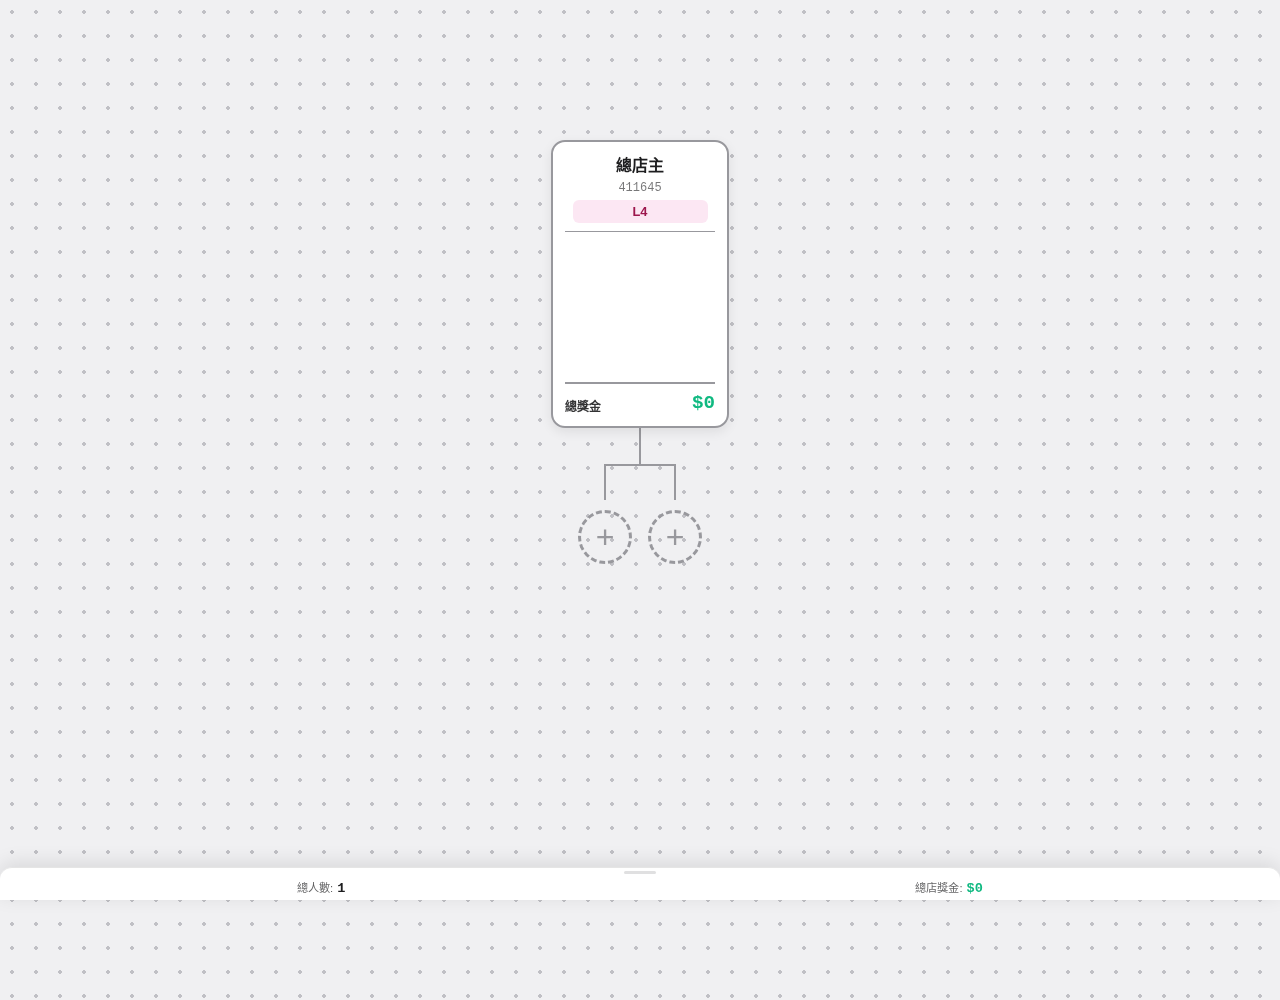
<file: index.html>
<!DOCTYPE html>
<html lang="zh-HK">
<head>
    <meta charset="UTF-8">
    <meta name="viewport" content="width=device-width, initial-scale=1.0, maximum-scale=1.0, user-scalable=no, viewport-fit=cover">
    <title>iHealth模擬器</title>
    <link rel="stylesheet" href="style.css">
</head>
<body>

    <div class="tree-container" id="viewport">
        <div class="pan-layer" id="panLayer">
            <div id="treeRoot" class="tree"></div>
        </div>
    </div>

    <div class="stats-bar" id="statsBar">
        <div class="stats-handle"></div>
        
        <div class="stats-header" onclick="toggleStats()">
            <div class="stats-header-item">
                <span>總人數:</span>
                <strong id="statCount">0</strong>
            </div>
            <div class="stats-header-item highlight">
                <span>總店獎金:</span>
                <strong id="statRootBonus">$0</strong>
            </div>
        </div>
        
        <div class="stats-scroll-area">
            <div class="stats-content">
                <div class="stats-section-header" style="margin-top: 0;">
                    <div class="stats-section-title">全網數據</div>
                </div>
                <div class="stats-grid">
                    <div class="stat-box">
                        <span class="stat-box-label">組織深度</span>
                        <span class="stat-box-value" id="statDepth">0</span>
                    </div>
                    <!-- 長按功能 -->
                    <div class="stat-box" id="payoutBox" style="cursor: pointer; position: relative; overflow: hidden;">
                        <span class="stat-box-label" id="payoutLabel">總發放獎金</span>
                        <span class="stat-box-value" id="statTotalPayout" style="color: #10b981;">$0</span>
                        <div id="holdProgress" style="position:absolute; bottom:0; left:0; height:4px; width:0%; background:#0071e3; transition: width 0.1s linear;"></div>
                    </div>
                </div>

                <div class="stats-section-header">
                    <div class="stats-section-title">級別分佈</div>
                </div>
                <div class="level-grid">
                    <div class="level-box"><div class="level-tag" style="background:var(--tag-l1);color:var(--tag-l1-text)">L1</div><span class="level-val" id="cntL1">0</span></div>
                    <div class="level-box"><div class="level-tag" style="background:var(--tag-l2);color:var(--tag-l2-text)">L2</div><span class="level-val" id="cntL2">0</span></div>
                    <div class="level-box"><div class="level-tag" style="background:var(--tag-l3);color:var(--tag-l3-text)">L3</div><span class="level-val" id="cntL3">0</span></div>
                    <div class="level-box"><div class="level-tag" style="background:var(--tag-l4);color:var(--tag-l4-text)">L4</div><span class="level-val" id="cntL4">0</span></div>
                </div>

                <div class="stats-section-header">
                    <div class="stats-section-title">代數統計 (血緣關係)</div>
                </div>
                <div style="background: var(--bg-color); border-radius: 8px; padding: 0 10px;">
                    <table class="gen-table">
                        <thead><tr><th width="30%">代數</th><th>人數</th><th width="30%">代數</th><th>人數</th></tr></thead>
                        <tbody id="genTableBody"></tbody>
                    </table>
                </div>

                <div class="stats-section-header">
                    <div class="stats-section-title">系統操作</div>
                    <div class="save-indicator" id="saveIndicator"></div>
                </div>
                
                <div class="bulk-grid">
                    <div class="control-btn small" onclick="bulkAdd(10)">+10</div>
                    <div class="control-btn small" onclick="bulkAdd(50)">+50</div>
                    <div class="control-btn small" onclick="bulkAdd(100)">+100</div>
                    <div class="control-btn small" onclick="bulkAdd(500)">+500</div>
                </div>

                <div class="controls-grid">
                    <div class="control-btn" id="themeToggle">外觀: 自動</div>
                    <div class="control-btn" onclick="downloadJSON()">下載 JSON</div>
                    <div class="file-input-wrapper"><div class="control-btn">導入 JSON</div><input type="file" id="fileInput" accept=".json" onchange="importJSON(this)"></div>
                    <div class="control-btn" onclick="resetView()">重置視角</div>
                </div>
                
                <div class="control-btn danger" onclick="clearAllData()" style="margin-top: 10px;">🗑️ 清除所有數據</div>
                <div class="control-btn" id="bonusDetailBtn" onclick="toggleBonusDetails()" style="margin-top: 10px;">📖 獎金制度詳解</div>
                <div class="author-credit">Made by Leoz · 2026</div>

                <!-- 完整無刪減的制度說明 -->
                <div id="bonusInfoBlock" class="info-block" style="margin-top: 16px; border-top: 1px dashed var(--line-color); padding-top: 10px;">
                    <h4>1️⃣ 會員等級與權益</h4>
                    <div class="table-scroll-wrapper">
                        <table class="gen-table benefits-table">
                            <thead><tr><th>等級</th><th>費用</th><th>產品券</th><th>代數</th><th>特殊權益</th></tr></thead>
                            <tbody>
                                <tr><td>L1</td><td>免費</td><td>無</td><td>無</td><td>鎖定人脈與積分</td></tr>
                                <tr><td>L2</td><td>$150</td><td>無</td><td>2代</td><td>永久會員，終身不掉級</td></tr>
                                <tr><td>L3</td><td>$1,100</td><td>$100</td><td>4代</td><td>經理級別</td></tr>
                                <tr><td>L4</td><td>$2,200</td><td>$200</td><td>8代</td><td>董事級別，含股權積分</td></tr>
                            </tbody>
                        </table>
                    </div>
                    <div class="case-study">💡 升級替代方案：L2會員分享20個L2會員(每人$150)，可直接升級為L4永久股東。</div>
                    
                    <h4>2️⃣ 分享獎 (一次性)</h4>
                    <ul>
                        <li>推薦 <span class="info-highlight">L2</span>：<span class="info-money">$16</span> + 80 積分</li>
                        <li>推薦 <span class="info-highlight">L3</span>：<span class="info-money">$100</span> + $100 產品券 + 500 積分</li>
                        <li>推薦 <span class="info-highlight">L4</span>：<span class="info-money">$200</span> + $200 產品券 + 1000 積分</li>
                    </ul>

                    <h4>3️⃣ 自動復購獎 (月結)</h4>
                    <p>每月團隊成員復購 <span class="info-money">$150</span> (40積分)：</p>
                    <ul>
                        <li>第 1 代直推：<span class="info-money">$16 /人</span></li>
                        <li>第 2~8 代：<span class="info-money">$4 /人</span> (無限層級壓縮)</li>
                    </ul>
                    <div class="case-study">📝 案例：第1代 25人 ($400) + 第2-8代 2000人 ($8,000) = 合計約 <span class="info-money">$8,400 /月</span>。</div>

                    <h4>4️⃣ 晉級獎 (月結)</h4>
                    <table class="gen-table two-col-table">
                        <tr><td>月復購 100人</td><td class="info-money">$100</td></tr>
                        <tr><td>月復購 300人</td><td class="info-money">$300</td></tr>
                        <tr><td>月復購 500人</td><td class="info-money">$500</td></tr>
                        <tr><td>月復購 1000人</td><td class="info-money">$1,000</td></tr>
                        <tr><td>月復購 2000人</td><td class="info-money">$2,000</td></tr>
                    </table>
                    <div class="case-study">📝 案例：月復購 2025人 = 自動復購獎 $8,400 + 晉級獎 $2,000 = <span class="info-money">$10,400 /月</span>。</div>

                    <h4>5️⃣ 成就獎 (半年結)</h4>
                    <p>持續六個月每月維持團隊復購人數：</p>
                    <table class="gen-table two-col-table">
                        <tr><td>100人</td><td class="info-money">$1,000</td></tr>
                        <tr><td>300人</td><td class="info-money">$3,000</td></tr>
                        <tr><td>500人</td><td class="info-money">$5,000</td></tr>
                        <tr><td>1000人</td><td class="info-money">$10,000</td></tr>
                        <tr><td>2000人</td><td class="info-money">$20,000</td></tr>
                    </table>
                    <div class="case-study">💡 疊加機制：若達標可同時領取多檔獎勵<br>(例如500人 = $1,000 + $3,000 + $5,000 = <span class="info-money">$9,000</span>)。</div>

                    <h4>6️⃣ 積分變現獎 (日結)</h4>
                    <p>採用雙軌制，取小市場積分 <span class="info-highlight">× 15%</span>。</p>
                    <ul>
                        <li>150美金復購 = 40 積分</li>
                        <li>積分不歸零，對碰不封頂</li>
                    </ul>
                    <div class="case-study">📝 案例：小市場 280,000分 × 15% = <span class="info-money">$42,000</span>。</div>

                    <h4>7️⃣ 幸運獎 (日結)</h4>
                    <p>領取直推或間接下線「積分變現獎」的 <span class="info-highlight">10%</span>。</p>
                    <ul>
                        <li>第 1~8 代均為 10%</li>
                        <li>系統自動壓縮</li>
                    </ul>
                    <div class="case-study">📝 案例：間接下線積分變現獎 $1000 × 10% = <span class="info-money">$100</span> (純消費者躺賺)。</div>

                    <h4>8️⃣ 貢獻獎 (L4專屬)</h4>
                    <ul>
                        <li>ECBV 股權積分：公司分紅</li>
                        <li>養老積分：兌換全球康養基地服務</li>
                    </ul>
                    <div class="case-study">📅 長期規劃：公司第三個五年計劃建立全球康養基地，讓會員憑養老積分免費入住。</div>

                    <h4>9️⃣ 感恩晚宴獎 (月結)</h4>
                    <table class="gen-table two-col-table">
                        <tr><td>100人</td><td>$600</td></tr>
                        <tr><td>300人</td><td>$800</td></tr>
                        <tr><td>500人</td><td>$1,000</td></tr>
                        <tr><td>1000人</td><td>$1,200</td></tr>
                    </table>
                    <p style="font-size:0.75rem;">用途：團隊聚餐、旅遊經費。</p>

                    <h4>✨ 制度亮點</h4>
                    <ul>
                        <li>全球一張網，跨國裂變</li>
                        <li>一次投資，終身受益 (不掉級不歸零)</li>
                        <li>幸運獎讓純消費者也能獲利</li>
                        <li>壓縮機制，無懼中間斷層</li>
                        <li>睡後收入：管道建立後可傳承給家人</li>
                    </ul>
                </div>
                <div style="height: 60px;"></div>
            </div>
        </div>
    </div>

    <div class="modal-overlay" id="sponsorModal">
        <div class="modal">
            <div class="modal-title">選擇推薦人</div>
            <div class="node-list" id="nodeListContainer"></div>
            <div class="modal-actions">
                <button class="modal-btn" onclick="closeSponsorModal()">取消</button>
            </div>
        </div>
    </div>

    <script src="script.js"></script>
</body>
</html>
</file>
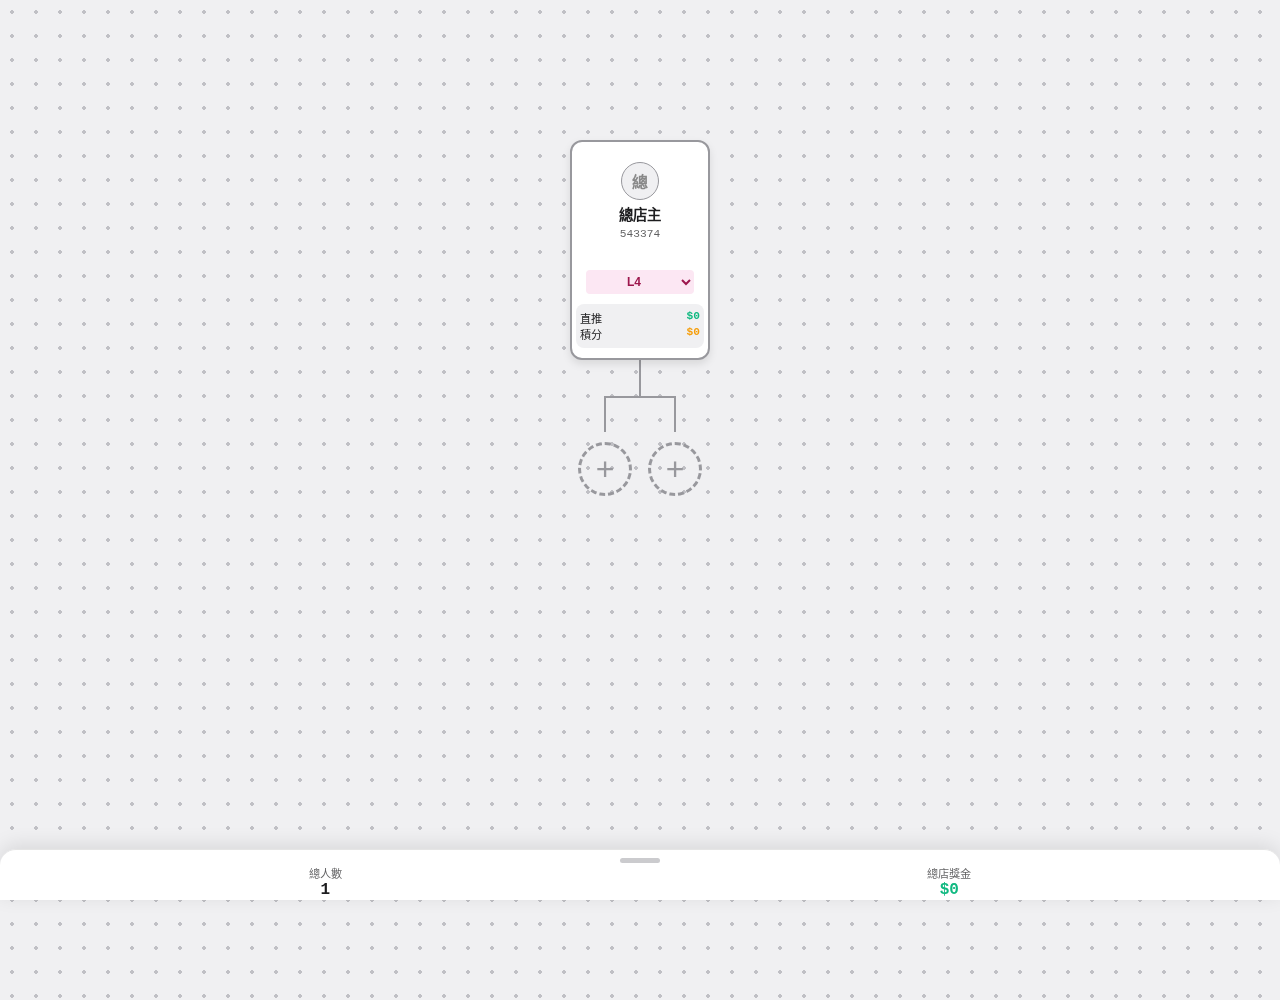
<file: nmn.html>
<!DOCTYPE html>
<html lang="zh-HK">
<head>
    <meta charset="UTF-8">
    <meta name="viewport" content="width=device-width, initial-scale=1.0, maximum-scale=1.0, user-scalable=no, viewport-fit=cover">
    <title>iHealth模擬器 - 全整合版</title>
    <style>
        :root {
            --bg-color: #f0f0f2;
            --dot-color: #c0c0c5;
            --text-color: #1d1d1f;
            --card-bg: #ffffff;
            --line-color: #98989d;
            --btn-primary: #0071e3;
            --btn-hover: #0077ed;
            --node-shadow: 0 4px 8px rgba(0,0,0,0.1);
            
            --tag-l1: #e5e7eb; --tag-l1-text: #6b7280;
            --tag-l2: #dbeafe; --tag-l2-text: #1e40af;
            --tag-l3: #dcfce7; --tag-l3-text: #166534;
            --tag-l4: #fce7f3; --tag-l4-text: #9d174d;

            --bv-tag-bg: #fff7ed;
            --bv-tag-border: #fdba74;
            --bv-tag-text: #c2410c;

            --stats-bg: rgba(255, 255, 255, 0.95);
            --stats-border: #e5e5e5;
        }

        [data-theme="dark"] {
            --bg-color: #1c1c1e;
            --dot-color: #333333;
            --text-color: #f5f5f7;
            --card-bg: #2c2c2e;
            --line-color: #555558;
            --btn-primary: #0a84ff;
            --node-shadow: 0 6px 16px rgba(0,0,0,0.4);
            --tag-l1: #3a3a3c; --tag-l1-text: #9ca3af;
            --tag-l2: #1e3a8a; --tag-l2-text: #93c5fd;
            --tag-l3: #14532d; --tag-l3-text: #86efac;
            --tag-l4: #831843; --tag-l4-text: #fbcfe8;
            --bv-tag-bg: #431407;
            --bv-tag-border: #9a3412;
            --bv-tag-text: #fdba74;

            --stats-bg: rgba(44, 44, 46, 0.95);
            --stats-border: #3a3a3c;
        }

        body {
            font-family: -apple-system, BlinkMacSystemFont, "Segoe UI", Roboto, Helvetica, Arial, sans-serif;
            background-color: var(--bg-color);
            background-image: radial-gradient(var(--dot-color) 2px, transparent 2px);
            background-size: 24px 24px;
            color: var(--text-color);
            margin: 0; padding: 0; overflow: hidden; height: 100vh; display: flex; 
            user-select: none;
            -webkit-user-select: none;
            touch-action: none;
        }

        /* Stats Bar */
        .stats-bar {
            position: fixed; bottom: 0; left: 0; width: 100%;
            background-color: var(--stats-bg);
            border-top: 1px solid var(--stats-border);
            backdrop-filter: blur(12px); -webkit-backdrop-filter: blur(12px);
            z-index: 198; 
            box-shadow: 0 -4px 20px rgba(0,0,0,0.1);
            transition: height 0.3s cubic-bezier(0.4, 0, 0.2, 1);
            overflow: hidden;
            border-radius: 16px 16px 0 0;
            padding-bottom: env(safe-area-inset-bottom);
            height: calc(50px + env(safe-area-inset-bottom));
            display: flex; flex-direction: column;
        }

        .stats-bar.expanded { height: 75vh; } /* 增加高度以容納按鈕 */

        .stats-scroll-area {
            flex: 1; overflow-y: auto; padding-bottom: 20px;
            -webkit-overflow-scrolling: touch; /* iOS Momentum Scroll */
        }

        .stats-handle { width: 40px; height: 5px; background-color: var(--line-color); border-radius: 3px; margin: 8px auto 4px auto; opacity: 0.5; flex-shrink: 0; }

        .stats-header { display: flex; justify-content: space-around; align-items: center; height: 34px; padding: 0 16px; cursor: pointer; flex-shrink: 0; }
        .stats-header-item { font-size: 0.9rem; font-weight: 500; display: flex; flex-direction: column; align-items: center; line-height: 1.1; }
        .stats-header-item span { font-size: 0.7rem; opacity: 0.7; margin-bottom: 2px; }
        .stats-header-item strong { color: var(--text-color); font-family: monospace; font-size: 1rem; }
        .stats-header-item.highlight strong { color: #10b981; }

        .stats-content { padding: 16px; opacity: 0; transition: opacity 0.2s; pointer-events: none; display: flex; flex-direction: column; gap: 16px; }
        .stats-bar.expanded .stats-content { opacity: 1; pointer-events: auto; }

        .stats-section-title { font-size: 0.85rem; font-weight: 700; color: var(--text-color); opacity: 0.6; margin-bottom: 8px; text-transform: uppercase; letter-spacing: 0.5px; }
        
        .stats-grid { display: grid; grid-template-columns: 1fr 1fr; gap: 10px; }
        .level-grid { display: grid; grid-template-columns: 1fr 1fr 1fr 1fr; gap: 8px; }

        .stat-box { background-color: var(--bg-color); border-radius: 8px; padding: 10px; display: flex; flex-direction: column; align-items: center; }
        .stat-box-label { font-size: 0.7rem; opacity: 0.7; }
        .stat-box-value { font-size: 1.1rem; font-weight: 700; font-family: monospace; margin-top: 2px; }

        .level-box { background-color: var(--bg-color); border-radius: 8px; padding: 8px 4px; display: flex; flex-direction: column; align-items: center; }
        .level-tag { font-size: 0.7rem; padding: 2px 6px; border-radius: 4px; font-weight: bold; margin-bottom: 4px; }
        .level-val { font-weight: 700; font-family: monospace; font-size: 1rem; }

        .gen-table { width: 100%; border-collapse: collapse; font-size: 0.85rem; }
        .gen-table th { text-align: left; padding: 6px; border-bottom: 1px solid var(--line-color); opacity: 0.6; font-size: 0.75rem; }
        .gen-table td { padding: 8px 6px; border-bottom: 1px solid var(--line-color); font-family: monospace; font-weight: 600; }
        .gen-table tr:last-child td { border-bottom: none; }

        /* Control Buttons Grid */
        .controls-grid { display: grid; grid-template-columns: 1fr 1fr; gap: 10px; margin-top: 10px; }
        .control-btn {
            background-color: var(--bg-color); border: 1px solid var(--line-color); color: var(--text-color);
            padding: 12px; border-radius: 12px; cursor: pointer; font-size: 0.9rem; text-align: center;
            transition: all 0.2s; display: flex; align-items: center; justify-content: center;
        }
        .control-btn:active { background-color: var(--line-color); transform: scale(0.98); }
        .control-btn.primary { background-color: var(--btn-primary); color: white; border: none; font-weight: 600; }
        .control-btn.danger { background-color: #fee2e2; color: #ef4444; border-color: #fca5a5; }
        
        .file-input-wrapper { position: relative; overflow: hidden; display: inline-block; width: 100%; }
        .file-input-wrapper input[type=file] { position: absolute; left: 0; top: 0; opacity: 0; width: 100%; height: 100%; cursor: pointer; }

        /* Viewport */
        .tree-container { flex: 1; width: 100%; height: 100%; overflow: hidden; cursor: grab; position: relative; padding-bottom: 100px; }
        .tree-container:active { cursor: grabbing; }
        .pan-layer { position: absolute; top: 0; left: 0; width: max-content; padding: 100px; transform-origin: 0 0; will-change: transform; }
        .pan-layer.smooth-move { transition: transform 0.3s cubic-bezier(0.25, 0.8, 0.25, 1); }

        /* Tree Styles */
        .tree { display: flex; flex-direction: column; align-items: center; }
        .node-wrapper { display: flex; flex-direction: column; align-items: center; position: relative; margin: 0 8px; }
        .children-container { display: flex; flex-direction: row; justify-content: center; padding-top: 36px; position: relative; }
        .children-container::before { content: ''; position: absolute; top: 0; left: 50%; width: 2px; height: 36px; background-color: var(--line-color); transform: translateX(-50%); }
        .branch { display: flex; flex-direction: column; align-items: center; position: relative; padding: 0 8px; }
        .branch::before { content: ''; position: absolute; top: 0; left: 0; width: 50%; height: 2px; background-color: var(--line-color); }
        .branch::after { content: ''; position: absolute; top: 0; right: 0; width: 50%; height: 2px; background-color: var(--line-color); }
        .branch:first-child::before { display: none; }
        .branch:last-child::after { display: none; }
        .branch-content { display: flex; flex-direction: column; align-items: center; position: relative; padding-top: 36px; }
        .branch-content::before { content: ''; position: absolute; top: 0; left: 50%; width: 2px; height: 36px; background-color: var(--line-color); transform: translateX(-50%); }

        .line-bv-tag {
            position: absolute; top: -12px; background-color: var(--bv-tag-bg); border: 1px solid var(--bv-tag-border); 
            color: var(--bv-tag-text); font-size: 0.65rem; font-weight: 700; padding: 3px 8px; border-radius: 12px;
            z-index: 999; white-space: nowrap; box-shadow: 0 2px 4px rgba(0,0,0,0.1); left: 50%; transform: translateX(-50%);
        }

        .node-card {
            background-color: var(--card-bg); border: 2px solid var(--line-color); border-radius: 12px;
            padding: 16px 8px 10px 8px; width: 120px; height: 190px;
            box-shadow: var(--node-shadow); position: relative; z-index: 2; 
            display: flex; flex-direction: column; align-items: center; gap: 4px;
            transition: transform 0.2s;
        }
        .node-card.edit-mode { z-index: 100; border-color: var(--btn-primary); transform: scale(1.05); box-shadow: 0 0 0 4px rgba(0,113,227, 0.2), 0 10px 24px rgba(0,0,0,0.15); }
        
        .delete-btn, .sponsor-btn {
            position: absolute; width: 32px; height: 32px; border-radius: 50%; display: flex; align-items: center; justify-content: center;
            box-shadow: 0 2px 8px rgba(0,0,0,0.3); z-index: 20; opacity: 0; transform: scale(0.5); pointer-events: none; transition: all 0.2s;
        }
        .delete-btn { top: -12px; right: -12px; background: #ff3b30; color: white; font-size: 18px; cursor: pointer; }
        .sponsor-btn { top: -12px; left: -12px; background: var(--btn-primary); color: white; font-size: 16px; cursor: pointer; }
        
        @media (hover: hover) { .node-card:hover .delete-btn, .node-card:hover .sponsor-btn { opacity: 1; transform: scale(1); pointer-events: auto; } }
        .node-card.edit-mode .delete-btn, .node-card.edit-mode .sponsor-btn { opacity: 1; transform: scale(1); pointer-events: auto; }

        .sponsor-label { position: absolute; top: 4px; left: 6px; font-size: 0.65rem; color: var(--text-color); opacity: 0.6; font-weight: 600; pointer-events: none; }
        .avatar-circle { width: 36px; height: 36px; border-radius: 50%; background-color: var(--bg-color); border: 1px solid var(--line-color); display: flex; align-items: center; justify-content: center; font-size: 1rem; color: #888; font-weight: bold; margin-top: 4px; }
        .node-name-input, .node-userid-input { width: 100%; border: none; background: transparent; text-align: center; color: var(--text-color); outline: none; }
        .node-name-input { font-size: 0.9rem; font-weight: 700; border-bottom: 1px dashed transparent; }
        .node-name-input:focus { border-bottom-color: var(--btn-primary); }
        .node-userid-input { font-size: 0.7rem; font-family: monospace; margin-bottom: 2px; opacity: 0.7; }
        .node-level-select { width: 90%; border: none; border-radius: 4px; padding: 4px 0; font-size: 0.75rem; text-align: center; cursor: pointer; font-weight: 700; margin-top: auto; }
        .node-card[data-level="L1"] .node-level-select { background-color: var(--tag-l1); color: var(--tag-l1-text); }
        .node-card[data-level="L2"] .node-level-select { background-color: var(--tag-l2); color: var(--tag-l2-text); }
        .node-card[data-level="L3"] .node-level-select { background-color: var(--tag-l3); color: var(--tag-l3-text); }
        .node-card[data-level="L4"] .node-level-select { background-color: var(--tag-l4); color: var(--tag-l4-text); }
        .node-stats { width: 100%; background-color: var(--bg-color); border-radius: 8px; padding: 6px 4px; font-size: 0.7rem; margin-top: 6px; }
        .stat-row { display: flex; justify-content: space-between; }
        .stat-value { font-weight: 700; font-family: monospace; }
        .stat-cash { color: #10b981; } .stat-bv { color: #f59e0b; } .stat-card { color: #8b5cf6; }
        .add-btn { width: 54px; height: 54px; border-radius: 50%; border: 3px dashed var(--line-color); background: transparent; color: var(--line-color); font-size: 32px; display: flex; align-items: center; justify-content: center; cursor: pointer; margin-top: 10px; }
        .add-btn:active { border-color: var(--btn-primary); color: var(--btn-primary); background-color: var(--card-bg); }

        .modal-overlay { position: fixed; top: 0; left: 0; right: 0; bottom: 0; background: rgba(0,0,0,0.5); display: flex; align-items: center; justify-content: center; z-index: 300; opacity: 0; pointer-events: none; transition: opacity 0.2s; }
        .modal-overlay.open { opacity: 1; pointer-events: auto; }
        .modal { background: var(--card-bg); padding: 20px; border-radius: 12px; width: 340px; max-height: 80vh; display: flex; flex-direction: column; }
        .node-list { flex: 1; overflow-y: auto; border: 1px solid var(--line-color); border-radius: 8px; margin-bottom: 10px; }
        .node-list-item { padding: 12px 10px; border-bottom: 1px solid var(--line-color); cursor: pointer; display: flex; justify-content: space-between; align-items: center; }
        .node-list-info { display: flex; flex-direction: column; }
        .node-list-name { font-weight: 600; font-size: 0.95rem; }
        .node-list-id { font-size: 0.75rem; color: #888; font-family: monospace; }
        .modal-btn { padding: 8px 16px; border-radius: 6px; cursor: pointer; border: 1px solid var(--line-color); background: var(--bg-color); color: var(--text-color); }
        .save-indicator { font-size: 0.75rem; color: #10b981; margin-top: 8px; text-align: center; height: 1.2em; }
    </style>
</head>
<body>

    <div class="tree-container" id="viewport">
        <div class="pan-layer" id="panLayer">
            <div id="treeRoot" class="tree"></div>
        </div>
    </div>

    <div class="stats-bar" id="statsBar">
        <div class="stats-handle"></div>
        
        <div class="stats-header" onclick="toggleStats()">
            <div class="stats-header-item">
                <span>總人數</span>
                <strong id="statCount">0</strong>
            </div>
            <div class="stats-header-item highlight">
                <span>總店獎金</span>
                <strong id="statRootBonus">$0</strong>
            </div>
        </div>
        
        <div class="stats-scroll-area">
            <div class="stats-content">
                <div class="stats-section-title">全網數據</div>
                <div class="stats-grid">
                    <div class="stat-box">
                        <span class="stat-box-label">組織深度</span>
                        <span class="stat-box-value" id="statDepth">0</span>
                    </div>
                    <div class="stat-box">
                        <span class="stat-box-label">總發放獎金</span>
                        <span class="stat-box-value" id="statTotalPayout" style="color: #10b981;">$0</span>
                    </div>
                </div>

                <div class="stats-section-title" style="margin-top: 10px;">級別分佈</div>
                <div class="level-grid">
                    <div class="level-box">
                        <div class="level-tag" style="background:var(--tag-l1);color:var(--tag-l1-text)">L1</div>
                        <span class="level-val" id="cntL1">0</span>
                    </div>
                    <div class="level-box">
                        <div class="level-tag" style="background:var(--tag-l2);color:var(--tag-l2-text)">L2</div>
                        <span class="level-val" id="cntL2">0</span>
                    </div>
                    <div class="level-box">
                        <div class="level-tag" style="background:var(--tag-l3);color:var(--tag-l3-text)">L3</div>
                        <span class="level-val" id="cntL3">0</span>
                    </div>
                    <div class="level-box">
                        <div class="level-tag" style="background:var(--tag-l4);color:var(--tag-l4-text)">L4</div>
                        <span class="level-val" id="cntL4">0</span>
                    </div>
                </div>

                <div class="stats-section-title" style="margin-top: 10px;">代數統計 (血緣關係)</div>
                <div style="background: var(--bg-color); border-radius: 8px; padding: 0 10px;">
                    <table class="gen-table">
                        <thead>
                            <tr>
                                <th width="30%">代數</th>
                                <th>人數</th>
                                <th width="30%">代數</th>
                                <th>人數</th>
                            </tr>
                        </thead>
                        <tbody id="genTableBody"></tbody>
                    </table>
                </div>

                <div class="stats-section-title" style="margin-top: 24px;">系統操作</div>
                <div class="save-indicator" id="saveIndicator"></div>
                
                <div class="control-btn primary" onclick="calculateAndRender()" style="margin-bottom: 10px; padding: 16px;">
                    💰 計算獎金 (規則1)
                </div>

                <div class="controls-grid">
                    <div class="control-btn" id="themeToggle">外觀: 自動</div>
                    <div class="control-btn" onclick="downloadJSON()">下載 JSON</div>
                    
                    <div class="file-input-wrapper">
                         <div class="control-btn">導入 JSON</div>
                         <input type="file" id="fileInput" accept=".json" onchange="importJSON(this)">
                    </div>
                    
                    <div class="control-btn" onclick="resetView()">重置視角</div>
                </div>
                
                <div class="control-btn danger" onclick="clearAllData()" style="margin-top: 10px;">
                    🗑️ 清除所有數據
                </div>

                <div style="height: 40px;"></div>
            </div>
        </div>
    </div>

    <div class="modal-overlay" id="sponsorModal">
        <div class="modal">
            <div class="modal-title">選擇推薦人</div>
            <div class="node-list" id="nodeListContainer"></div>
            <div class="modal-actions">
                <button class="modal-btn" onclick="closeSponsorModal()">取消</button>
            </div>
        </div>
    </div>

    <script>
        const surnames = ["陳", "林", "黃", "張", "李", "王", "吳", "劉", "蔡"];
        const names = ["大文", "小明", "志豪", "雅婷", "淑芬", "偉雄", "家豪", "怡君"];
        const STORAGE_KEY = 'iHealth_Tree_Data';

        function getRandomName() { return surnames[Math.floor(Math.random() * surnames.length)] + names[Math.floor(Math.random() * names.length)]; }
        function generateUserID() { return Math.floor(100000 + Math.random() * 900000).toString(); }

        let treeData; let nodesCache = {}; let parentMap = {}; 

        function initData() {
            const saved = localStorage.getItem(STORAGE_KEY);
            if (saved) {
                try {
                    const parsed = JSON.parse(saved);
                    if (parsed && parsed.id === 'root') { treeData = parsed; return; }
                } catch (e) { console.error(e); }
            }
            treeData = {
                id: 'root', userID: generateUserID(), name: '總店主', level: 'L4',
                sponsorId: null, pathA: null, pathB: null,
                rewards: { cash: 0, bv: 0, card: 0, pairing: 0 }, totalBvA: 0, totalBvB: 0
            };
        }

        function saveData() { try { localStorage.setItem(STORAGE_KEY, JSON.stringify(treeData)); showSaveStatus('已儲存'); } catch (e) { showSaveStatus('儲存失敗'); } }
        function clearAllData() { if (confirm('確定要清除所有數據並重置嗎？')) { localStorage.removeItem(STORAGE_KEY); location.reload(); } }
        function showSaveStatus(msg) { const el = document.getElementById('saveIndicator'); el.textContent = msg; setTimeout(() => { el.textContent = ''; }, 2000); }

        function toggleStats() {
            const bar = document.getElementById('statsBar');
            bar.classList.toggle('expanded');
        }

        function calculateGlobalStats() {
            let totalMembers = 0; let maxDepth = 0; let totalPayout = 0; 
            let cntL1 = 0, cntL2 = 0, cntL3 = 0, cntL4 = 0;

            function traverse(node, currentDepth) {
                if (!node) return;
                totalMembers++;
                if (currentDepth > maxDepth) maxDepth = currentDepth;
                totalPayout += (node.rewards.cash || 0) + (node.rewards.pairing || 0);
                
                if (node.level === 'L1') cntL1++;
                else if (node.level === 'L2') cntL2++;
                else if (node.level === 'L3') cntL3++;
                else if (node.level === 'L4') cntL4++;

                traverse(node.pathA, currentDepth + 1); traverse(node.pathB, currentDepth + 1);
            }
            traverse(treeData, 1);

            let sponsorMap = {}; let allNodeIds = Object.keys(nodesCache);
            allNodeIds.forEach(id => {
                const node = nodesCache[id];
                if (node.sponsorId) {
                    if (!sponsorMap[node.sponsorId]) sponsorMap[node.sponsorId] = [];
                    sponsorMap[node.sponsorId].push(node.id);
                }
            });

            let genCounts = [0, 0, 0, 0, 0, 0, 0, 0, 0]; let queue = [{ id: treeData.id, gen: 0 }];
            while (queue.length > 0) {
                let curr = queue.shift();
                if (curr.gen > 0 && curr.gen <= 8) genCounts[curr.gen]++;
                if (curr.gen < 8) {
                    let recruits = sponsorMap[curr.id] || [];
                    recruits.forEach(childId => { queue.push({ id: childId, gen: curr.gen + 1 }); });
                }
            }

            document.getElementById('statCount').textContent = totalMembers;
            const rootBonus = (treeData.rewards.cash || 0) + (treeData.rewards.pairing || 0);
            document.getElementById('statRootBonus').textContent = '$' + rootBonus.toLocaleString();

            document.getElementById('statDepth').textContent = maxDepth;
            document.getElementById('statTotalPayout').textContent = '$' + totalPayout.toLocaleString();
            
            document.getElementById('cntL1').textContent = cntL1;
            document.getElementById('cntL2').textContent = cntL2;
            document.getElementById('cntL3').textContent = cntL3;
            document.getElementById('cntL4').textContent = cntL4;

            const tbody = document.getElementById('genTableBody'); tbody.innerHTML = '';
            for (let i = 1; i <= 8; i+=2) {
                const tr = document.createElement('tr');
                tr.innerHTML = `<td>第 ${i} 代</td><td style="color:${genCounts[i]>0?'var(--btn-primary)':'inherit'}">${genCounts[i]}</td><td>第 ${i+1} 代</td><td style="color:${genCounts[i+1]>0?'var(--btn-primary)':'inherit'}">${genCounts[i+1]}</td>`;
                tbody.appendChild(tr);
            }
        }

        function getNodeBaseBV(level) { if (level === 'L2') return 80; if (level === 'L3') return 500; if (level === 'L4') return 1000; return 0; }
        function getSponsorReward(level) {
            if (level === 'L2') return { cash: 16, bv: 80, card: 0 };
            if (level === 'L3') return { cash: 100, bv: 500, card: 100 };
            if (level === 'L4') return { cash: 200, bv: 1000, card: 200 };
            return { cash: 0, bv: 0, card: 0 };
        }
        function collectAllDescendants(startNode, list) { if (!startNode) return; list.push(startNode); collectAllDescendants(startNode.pathA, list); collectAllDescendants(startNode.pathB, list); }

        function calculateBonuses() {
            resetRewards(treeData); nodesCache = {}; parentMap = {}; buildCache(treeData, null); 
            traverseForSponsorBonus(treeData); calculateDirectSponsorVolume(treeData); calculatePairingBonus(treeData);
            calculateGlobalStats(); saveData();
        }

        function calculateDirectSponsorVolume(rootNode) {
            const allNodes = Object.values(nodesCache);
            allNodes.forEach(node => {
                let leftSubtreeNodes = []; collectAllDescendants(node.pathA, leftSubtreeNodes);
                let validLeftBV = 0; leftSubtreeNodes.forEach(child => { if (child.sponsorId === node.id) validLeftBV += getNodeBaseBV(child.level); });
                node.totalBvA = validLeftBV;
                let rightSubtreeNodes = []; collectAllDescendants(node.pathB, rightSubtreeNodes);
                let validRightBV = 0; rightSubtreeNodes.forEach(child => { if (child.sponsorId === node.id) validRightBV += getNodeBaseBV(child.level); });
                node.totalBvB = validRightBV;
            });
        }
        function calculatePairingBonus(node) { if (!node) return; const pairVolume = Math.min(node.totalBvA, node.totalBvB); if (pairVolume > 0) node.rewards.pairing = Math.round(pairVolume * 0.15 * 100) / 100; calculatePairingBonus(node.pathA); calculatePairingBonus(node.pathB); }
        function traverseForSponsorBonus(node) { if (!node) return; if (node.sponsorId && nodesCache[node.sponsorId]) { distributeReferralReward(nodesCache[node.sponsorId], node.level); } traverseForSponsorBonus(node.pathA); traverseForSponsorBonus(node.pathB); }
        function buildCache(node, parent) { if (!node) return; nodesCache[node.id] = node; if(parent) parentMap[node.id] = parent; buildCache(node.pathA, node); buildCache(node.pathB, node); }
        function resetRewards(node) { if (!node) return; node.rewards = { cash: 0, bv: 0, card: 0, pairing: 0 }; node.totalBvA = 0; node.totalBvB = 0; resetRewards(node.pathA); resetRewards(node.pathB); }
        function distributeReferralReward(sponsorNode, newMemberLevel) { if (sponsorNode.level === 'L1') return; const reward = getSponsorReward(newMemberLevel); sponsorNode.rewards.cash += reward.cash; sponsorNode.rewards.bv += reward.bv; sponsorNode.rewards.card += reward.card; }

        function calculateAndRender() { calculateBonuses(); renderTree(false); }

        let currentSelectingNodeId = null;
        function openSponsorModal(nodeId) {
            currentSelectingNodeId = nodeId; const container = document.getElementById('nodeListContainer'); container.innerHTML = '';
            nodesCache = {}; parentMap = {}; buildCache(treeData, null);
            let validSponsors = []; let curr = nodesCache[nodeId];
            while(curr && parentMap[curr.id]) { curr = parentMap[curr.id]; validSponsors.push(curr); }
            if (validSponsors.length === 0) { container.innerHTML = '<div style="padding:10px;text-align:center;opacity:0.6;">無可選推薦人 (已是最高層)</div>'; } 
            else {
                validSponsors.forEach(n => {
                    const item = document.createElement('div'); item.className = 'node-list-item';
                    item.innerHTML = `<div class="node-list-info"><span class="node-list-name">${n.name}</span><span class="node-list-id">ID: ${n.userID || '---'}</span></div><span class="node-list-level">${n.level}</span>`;
                    item.onclick = () => setSponsor(n.id); container.appendChild(item);
                });
            }
            document.getElementById('sponsorModal').classList.add('open');
        }
        function closeSponsorModal() { document.getElementById('sponsorModal').classList.remove('open'); }
        function setSponsor(sponsorId) { const node = nodesCache[currentSelectingNodeId]; if (node) { node.sponsorId = sponsorId; calculateAndRender(); } closeSponsorModal(); }
        function getSponsorName(id) { if (!id) return "無"; if (nodesCache[id]) return nodesCache[id].name; return "未知"; }

        const treeRootEl = document.getElementById('treeRoot');
        function findNode(root, id) { if (!root) return null; if (root.id === id) return root; return findNode(root.pathA, id) || findNode(root.pathB, id); }
        function findParent(root, childId) { if (!root) return null; if ((root.pathA && root.pathA.id === childId) || (root.pathB && root.pathB.id === childId)) return root; return findParent(root.pathA, childId) || findParent(root.pathB, childId); }
        function updateNodeData(id, key, value) { const node = findNode(treeData, id); if (node) { node[key] = value; if (key === 'level') calculateAndRender(); else saveData(); } }

        function addNode(parentId, pathKey) {
            const parent = findNode(treeData, parentId);
            if (parent) {
                parent[pathKey] = {
                    id: Date.now().toString(), userID: generateUserID(), name: getRandomName(), level: 'L4',
                    sponsorId: parent.id, pathA: null, pathB: null,
                    rewards: { cash: 0, bv: 0, card: 0, pairing: 0 }, totalBvA: 0, totalBvB: 0
                }; calculateAndRender();
            }
        }
        function deleteNode(nodeId) {
            if(nodeId === 'root' || !confirm("確定刪除？")) return;
            const parent = findParent(treeData, nodeId);
            if (parent) { if (parent.pathA && parent.pathA.id === nodeId) parent.pathA = null; else if (parent.pathB && parent.pathB.id === nodeId) parent.pathB = null; calculateAndRender(); }
        }

        function renderTree(centerView = true) {
            nodesCache = {}; parentMap = {}; buildCache(treeData, null);
            treeRootEl.innerHTML = ''; treeRootEl.appendChild(createNodeElement(treeData));
        }

        function attachLongPress(element, callback) {
            let timer;
            const start = () => { if (element.classList.contains('edit-mode')) return; timer = setTimeout(() => { callback(); if (navigator.vibrate) navigator.vibrate(50); }, 600); };
            const cancel = () => { clearTimeout(timer); };
            element.addEventListener('touchstart', start, {passive: true}); element.addEventListener('touchend', cancel); element.addEventListener('touchmove', cancel); 
            element.addEventListener('mousedown', start); element.addEventListener('mouseup', cancel); element.addEventListener('mouseleave', cancel);
        }
        document.addEventListener('touchstart', (e) => { if (!e.target.closest('.node-card')) document.querySelectorAll('.node-card.edit-mode').forEach(el => el.classList.remove('edit-mode')); });
        document.addEventListener('mousedown', (e) => { if (!e.target.closest('.node-card')) document.querySelectorAll('.node-card.edit-mode').forEach(el => el.classList.remove('edit-mode')); });

        function createNodeElement(nodeData) {
            const wrapper = document.createElement('div'); wrapper.className = 'node-wrapper';
            const card = document.createElement('div'); card.className = 'node-card'; card.setAttribute('data-level', nodeData.level); card.id = `card-${nodeData.id}`;
            attachLongPress(card, () => { document.querySelectorAll('.node-card.edit-mode').forEach(el => el.classList.remove('edit-mode')); card.classList.add('edit-mode'); });
            if (nodeData.id !== 'root') {
                const delBtn = document.createElement('div'); delBtn.className = 'delete-btn'; delBtn.textContent = '×';
                delBtn.ontouchstart = (e) => e.stopPropagation(); delBtn.onclick = (e) => { e.stopPropagation(); deleteNode(nodeData.id); };
                card.appendChild(delBtn);
                const spBtn = document.createElement('div'); spBtn.className = 'sponsor-btn'; spBtn.innerHTML = '🔗';
                spBtn.ontouchstart = (e) => e.stopPropagation(); spBtn.onclick = (e) => { e.stopPropagation(); openSponsorModal(nodeData.id); };
                card.appendChild(spBtn);
                const spLabel = document.createElement('div'); spLabel.className = 'sponsor-label'; spLabel.textContent = `推: ${getSponsorName(nodeData.sponsorId)}`; card.appendChild(spLabel);
            }
            const avatar = document.createElement('div'); avatar.className = 'avatar-circle'; avatar.textContent = nodeData.name.charAt(0); card.appendChild(avatar);
            const nameInput = document.createElement('input'); nameInput.type = 'text'; nameInput.className = 'node-name-input'; nameInput.value = nodeData.name;
            nameInput.oninput = (e) => { updateNodeData(nodeData.id, 'name', e.target.value); avatar.textContent = e.target.value.charAt(0); }; nameInput.ontouchstart = (e) => e.stopPropagation(); card.appendChild(nameInput);
            const idInput = document.createElement('input'); idInput.type = 'text'; idInput.className = 'node-userid-input'; idInput.value = nodeData.userID || ''; idInput.placeholder = 'ID';
            idInput.oninput = (e) => updateNodeData(nodeData.id, 'userID', e.target.value); idInput.ontouchstart = (e) => e.stopPropagation(); card.appendChild(idInput);
            const levelSelect = document.createElement('select'); levelSelect.className = 'node-level-select';
            ['L1', 'L2', 'L3', 'L4'].forEach(lvl => { const opt = document.createElement('option'); opt.value = lvl; opt.textContent = lvl; if (nodeData.level === lvl) opt.selected = true; levelSelect.appendChild(opt); });
            levelSelect.onchange = (e) => updateNodeData(nodeData.id, 'level', e.target.value); levelSelect.ontouchstart = (e) => e.stopPropagation(); card.appendChild(levelSelect);
            const statsDiv = document.createElement('div'); statsDiv.className = 'node-stats';
            statsDiv.innerHTML += `<div class="stat-row"><span>直推</span><span class="stat-value stat-cash">$${nodeData.rewards.cash}</span></div>`;
            statsDiv.innerHTML += `<div class="stat-row"><span>積分</span><span class="stat-value stat-bv">$${nodeData.rewards.pairing || 0}</span></div>`;
            if (nodeData.rewards.card > 0) statsDiv.innerHTML += `<div class="stat-row"><span>產品</span><span class="stat-value stat-card">$${nodeData.rewards.card}</span></div>`;
            card.appendChild(statsDiv); wrapper.appendChild(card);
            const childrenContainer = document.createElement('div'); childrenContainer.className = 'children-container';
            const branchA = createBranch(nodeData, 'pathA'); if (nodeData.pathA || nodeData.totalBvA > 0) { const bvTagA = document.createElement('div'); bvTagA.className = 'line-bv-tag'; bvTagA.textContent = `${nodeData.totalBvA} BV`; branchA.appendChild(bvTagA); } childrenContainer.appendChild(branchA);
            const branchB = createBranch(nodeData, 'pathB'); if (nodeData.pathB || nodeData.totalBvB > 0) { const bvTagB = document.createElement('div'); bvTagB.className = 'line-bv-tag'; bvTagB.textContent = `${nodeData.totalBvB} BV`; branchB.appendChild(bvTagB); } childrenContainer.appendChild(branchB);
            wrapper.appendChild(childrenContainer); return wrapper;
        }

        function createBranch(parentNode, pathKey) {
            const branch = document.createElement('div'); branch.className = 'branch';
            const content = document.createElement('div'); content.className = 'branch-content';
            if (parentNode[pathKey]) content.appendChild(createNodeElement(parentNode[pathKey]));
            else {
                const addBtn = document.createElement('button'); addBtn.className = 'add-btn'; addBtn.textContent = '+';
                addBtn.onclick = () => addNode(parentNode.id, pathKey); addBtn.ontouchstart = (e) => e.stopPropagation();
                content.appendChild(addBtn);
            }
            branch.appendChild(content); return branch;
        }

        const viewport = document.getElementById('viewport'); const panLayer = document.getElementById('panLayer');
        let scale = 1, translateX = 0, translateY = 0, isDragging = false, startX, startY;
        let startDist = 0, startScale = 1, startCenterX = 0, startCenterY = 0, startTranslateX = 0, startTranslateY = 0;
        
        let clickCount = 0; let clickTimer = null;
        function handleTripleClick() {
            clickCount++;
            if (clickCount === 1) { clickTimer = setTimeout(() => { clickCount = 0; }, 400); } 
            else if (clickCount === 3) { clearTimeout(clickTimer); clickCount = 0; resetView(); if (navigator.vibrate) navigator.vibrate([50, 30, 50]); }
        }

        function updateTransform() { panLayer.style.transform = `translate(${translateX}px, ${translateY}px) scale(${scale})`; }
        function resetView() {
            scale = 1; panLayer.classList.add('smooth-move');
            const layerWidth = panLayer.offsetWidth; const viewWidth = viewport.clientWidth;
            translateX = (viewWidth - layerWidth) / 2; translateY = 40; 
            panLayer.style.transform = `translate(${translateX}px, ${translateY}px) scale(1)`;
            updateTransform(); 
            // 如果統計欄開著，關閉它以便重置視圖時看得更清楚
            document.getElementById('statsBar').classList.remove('expanded');
            setTimeout(() => panLayer.classList.remove('smooth-move'), 300);
        }

        viewport.addEventListener('wheel', (e) => {
            e.preventDefault(); panLayer.classList.remove('smooth-move');
            const newScale = Math.min(Math.max(0.2, scale + (-e.deltaY) * 0.001), 3);
            const rect = panLayer.getBoundingClientRect(); const ratio = newScale / scale;
            translateX -= (e.clientX - rect.left) * (ratio - 1); translateY -= (e.clientY - rect.top) * (ratio - 1);
            scale = newScale; updateTransform();
        }, { passive: false });

        viewport.addEventListener('mousedown', (e) => {
            if (['INPUT','SELECT','BUTTON'].includes(e.target.tagName) || e.target.closest('.node-card')) return;
            handleTripleClick(); panLayer.classList.remove('smooth-move'); isDragging = true; startX = e.clientX - translateX; startY = e.clientY - translateY; viewport.style.cursor = 'grabbing';
        });
        window.addEventListener('mousemove', (e) => { if (!isDragging) return; e.preventDefault(); translateX = e.clientX - startX; translateY = e.clientY - startY; updateTransform(); });
        window.addEventListener('mouseup', () => { isDragging = false; viewport.style.cursor = 'grab'; });

        function getDistance(touches) { return Math.hypot(touches[0].clientX - touches[1].clientX, touches[0].clientY - touches[1].clientY); }
        function getCenter(touches) { return { x: (touches[0].clientX + touches[1].clientX) / 2, y: (touches[0].clientY + touches[1].clientY) / 2 }; }

        viewport.addEventListener('touchstart', (e) => {
            if (e.target.closest('input') || e.target.closest('select') || e.target.closest('button')) return;
            panLayer.classList.remove('smooth-move');
            if (e.touches.length === 1) { handleTripleClick(); isDragging = true; startX = e.touches[0].clientX - translateX; startY = e.touches[0].clientY - translateY; }
            else if (e.touches.length === 2) {
                isDragging = false; startDist = getDistance(e.touches); startScale = scale;
                const center = getCenter(e.touches); startCenterX = center.x; startCenterY = center.y; startTranslateX = translateX; startTranslateY = translateY;
            }
        }, { passive: false });

        viewport.addEventListener('touchmove', (e) => {
            e.preventDefault();
            if (e.touches.length === 1 && isDragging) { translateX = e.touches[0].clientX - startX; translateY = e.touches[0].clientY - startY; updateTransform(); }
            else if (e.touches.length === 2) {
                const currDist = getDistance(e.touches); const currCenter = getCenter(e.touches);
                let newScale = Math.min(Math.max(0.2, startScale * (currDist / startDist)), 5);
                const ratio = newScale / startScale;
                translateX = currCenter.x - (startCenterX - startTranslateX) * ratio; translateY = currCenter.y - (startCenterY - startTranslateY) * ratio;
                scale = newScale; updateTransform();
            }
        }, { passive: false });
        viewport.addEventListener('touchend', (e) => { isDragging = false; if (e.touches.length < 2) startDist = 0; });

        const themeToggleBtn = document.getElementById('themeToggle'); const themes = ['auto', 'light', 'dark']; let currentThemeIndex = 0;
        function applyTheme(t) {
            document.documentElement.removeAttribute('data-theme');
            let sys = window.matchMedia('(prefers-color-scheme: dark)').matches;
            themeToggleBtn.textContent = `外觀: ${t === 'auto' ? '自動' : (t === 'light' ? '淺色' : '深色')}`;
            if (t === 'dark' || (t === 'auto' && sys)) document.documentElement.setAttribute('data-theme', 'dark');
            else document.documentElement.setAttribute('data-theme', 'light');
        }
        themeToggleBtn.addEventListener('click', () => { currentThemeIndex = (currentThemeIndex + 1) % themes.length; applyTheme(themes[currentThemeIndex]); });

        function downloadJSON() {
            const a = document.createElement('a'); a.href = "data:text/json;charset=utf-8," + encodeURIComponent(JSON.stringify(treeData, null, 2));
            a.download = "iHealth_tree_v20_integrated.json"; document.body.appendChild(a); a.click(); a.remove();
        }
        function importJSON(input) {
            const f = input.files[0]; if(!f) return;
            const r = new FileReader();
            r.onload = (e) => {
                try {
                    const d = JSON.parse(e.target.result);
                    const fix = (n) => { if(!n)return; if(n.userID===undefined)n.userID=generateUserID(); if(n.sponsorId===undefined)n.sponsorId=null; if(n.totalBvA===undefined)n.totalBvA=0; if(n.totalBvB===undefined)n.totalBvB=0; if(n.rewards.pairing===undefined)n.rewards.pairing=0; fix(n.pathA); fix(n.pathB); };
                    fix(d); treeData = d; calculateAndRender(); input.value = '';
                } catch(err) { alert('JSON Error'); }
            }; r.readAsText(f);
        }

        applyTheme('auto'); 
        initData(); 
        calculateAndRender();
        window.onload = function() { setTimeout(resetView, 100); };
    </script>
</body>
</html>
</file>
<file: style.css>
:root {
    --bg-color: #f0f0f2;
    --dot-color: #c0c0c5;
    --text-color: #1d1d1f;
    --card-bg: #ffffff;
    --line-color: #98989d;
    --btn-primary: #0071e3;
    --node-shadow: 0 4px 12px rgba(0,0,0,0.08);
    
    --tag-l1: #e5e7eb; --tag-l1-text: #6b7280;
    --tag-l2: #dbeafe; --tag-l2-text: #1e40af;
    --tag-l3: #dcfce7; --tag-l3-text: #166534;
    --tag-l4: #fce7f3; --tag-l4-text: #9d174d;

    --bv-tag-bg: #fff7ed; --bv-tag-border: #fdba74; --bv-tag-text: #c2410c;
    --stats-bg: rgba(255, 255, 255, 0.95); --stats-border: #e5e5e5;
    --danger-bg: #fee2e2; --danger-text: #ef4444; --danger-border: #fca5a5;

    /* Bonus Type Colors */
    --c-onetime: #3b82f6; --c-daily: #f59e0b; --c-monthly: #8b5cf6; --c-total: #10b981;
}

[data-theme="dark"] {
    --bg-color: #1c1c1e; --dot-color: #333333; --text-color: #f5f5f7;
    --card-bg: #2c2c2e; --line-color: #555558; --btn-primary: #0a84ff;
    --node-shadow: 0 6px 16px rgba(0,0,0,0.4);
    --tag-l1: #3a3a3c; --tag-l1-text: #9ca3af;
    --tag-l2: #1e3a8a; --tag-l2-text: #93c5fd;
    --tag-l3: #14532d; --tag-l3-text: #86efac;
    --tag-l4: #831843; --tag-l4-text: #fbcfe8;
    --bv-tag-bg: #431407; --bv-tag-border: #9a3412; --bv-tag-text: #fdba74;
    --stats-bg: rgba(44, 44, 46, 0.95); --stats-border: #3a3a3c;
    --danger-bg: rgba(220, 38, 38, 0.2); --danger-text: #f87171; --danger-border: #7f1d1d;
    
    --c-onetime: #60a5fa; --c-daily: #fbbf24; --c-monthly: #a78bfa; --c-total: #34d399;
}

body {
    font-family: -apple-system, BlinkMacSystemFont, "Segoe UI", Roboto, Helvetica, Arial, sans-serif;
    background-color: var(--bg-color);
    background-image: radial-gradient(var(--dot-color) 2px, transparent 2px);
    background-size: 24px 24px;
    color: var(--text-color);
    margin: 0; padding: 0; overflow: hidden; height: 100vh; display: flex; 
    user-select: none; -webkit-user-select: none; touch-action: none;
}

/* --- 極致壓縮的統計欄 --- */
.stats-bar { 
    position: fixed; bottom: 0; left: 0; width: 100%; 
    background-color: var(--stats-bg); border-top: 1px solid var(--stats-border); 
    backdrop-filter: blur(12px); -webkit-backdrop-filter: blur(12px); z-index: 198; 
    box-shadow: 0 -4px 20px rgba(0,0,0,0.1); 
    transition: height 0.3s cubic-bezier(0.4, 0, 0.2, 1); 
    overflow: hidden; border-radius: 12px 12px 0 0; 
    padding-bottom: env(safe-area-inset-bottom); 
    /* 高度再壓縮 */
    height: calc(32px + env(safe-area-inset-bottom)); 
    display: flex; flex-direction: column; 
}
.stats-bar.expanded { height: 85vh; } 
.stats-scroll-area { flex: 1; overflow-y: auto; padding-bottom: 40px; -webkit-overflow-scrolling: touch; }
/* 把手變得極細極小 */
.stats-handle { width: 32px; height: 3px; background-color: var(--line-color); border-radius: 3px; margin: 3px auto 1px auto; opacity: 0.3; flex-shrink: 0; }
.stats-header { display: flex; justify-content: space-around; align-items: center; height: 25px; padding: 0 12px; cursor: pointer; flex-shrink: 0; }
.stats-header-item { font-size: 0.75rem; font-weight: 500; display: flex; flex-direction: row; align-items: baseline; gap: 4px; }
.stats-header-item span { font-size: 0.7rem; opacity: 0.7; }
.stats-header-item strong { color: var(--text-color); font-family: monospace; font-size: 0.85rem; }
.stats-header-item.highlight strong { color: #10b981; }

.stats-content { padding: 16px; opacity: 0; transition: opacity 0.2s; pointer-events: none; display: flex; flex-direction: column; gap: 16px; }
.stats-bar.expanded .stats-content { opacity: 1; pointer-events: auto; }
.stats-section-header { display: flex; justify-content: space-between; align-items: center; margin-top: 10px; border-bottom: 1px solid var(--line-color); padding-bottom: 4px; }
.stats-section-title { font-size: 0.85rem; font-weight: 700; color: var(--text-color); opacity: 0.6; text-transform: uppercase; letter-spacing: 0.5px; margin: 0; }
.stats-grid { display: grid; grid-template-columns: 1fr 1fr; gap: 10px; }
.level-grid { display: grid; grid-template-columns: 1fr 1fr 1fr 1fr; gap: 8px; }
.stat-box { background-color: var(--bg-color); border-radius: 8px; padding: 10px; display: flex; flex-direction: column; align-items: center; }
.stat-box-label { font-size: 0.7rem; opacity: 0.7; }
.stat-box-value { font-size: 1.1rem; font-weight: 700; font-family: monospace; margin-top: 2px; }
.level-box { background-color: var(--bg-color); border-radius: 8px; padding: 8px 4px; display: flex; flex-direction: column; align-items: center; }
.level-tag { font-size: 0.7rem; padding: 2px 6px; border-radius: 4px; font-weight: bold; margin-bottom: 4px; }
.level-val { font-weight: 700; font-family: monospace; font-size: 1rem; }
.table-scroll-wrapper { width: 100%; overflow-x: auto; -webkit-overflow-scrolling: touch; margin-bottom: 8px; }
.gen-table { width: 100%; border-collapse: collapse; font-size: 0.85rem; min-width: 100%; }
.benefits-table { min-width: 400px; } 
.gen-table th { text-align: left; padding: 6px; border-bottom: 1px solid var(--line-color); opacity: 0.6; font-size: 0.75rem; white-space: nowrap; }
.gen-table td { padding: 8px 6px; border-bottom: 1px solid var(--line-color); font-family: monospace; font-weight: 600; white-space: nowrap; }
.gen-table tr:last-child td { border-bottom: none; }
.two-col-table th:last-child, .two-col-table td:last-child { text-align: right; }
.info-block { font-size: 0.85rem; line-height: 1.6; color: var(--text-color); display: none; }
.info-block.show { display: block; animation: fadeIn 0.3s ease; }
@keyframes fadeIn { from { opacity: 0; transform: translateY(-10px); } to { opacity: 1; transform: translateY(0); } }
.info-block h4 { margin: 16px 0 8px 0; font-size: 0.95rem; color: var(--btn-primary); border-left: 3px solid var(--btn-primary); padding-left: 8px; }
.info-block p { margin: 0 0 8px 0; opacity: 0.9; }
.info-block ul { margin: 0 0 12px 0; padding-left: 20px; }
.info-block li { margin-bottom: 4px; }
.info-highlight { color: #f59e0b; font-weight: bold; }
.info-money { color: #10b981; font-weight: bold; font-family: monospace; }
.case-study { font-size: 0.75rem; margin-top: 4px; opacity: 0.7; color: var(--text-color); }
.controls-grid { display: grid; grid-template-columns: 1fr 1fr; gap: 10px; margin-top: 10px; }
.bulk-grid { display: grid; grid-template-columns: 1fr 1fr 1fr 1fr; gap: 8px; margin-top: 10px; }
.control-btn { background-color: var(--bg-color); border: 1px solid var(--line-color); color: var(--text-color); padding: 12px; border-radius: 12px; cursor: pointer; font-size: 0.9rem; text-align: center; transition: all 0.2s; display: flex; align-items: center; justify-content: center; }
.control-btn.small { padding: 8px; font-size: 0.8rem; font-weight: 600; }
.control-btn:active { background-color: var(--line-color); transform: scale(0.98); }
.control-btn.primary { background-color: var(--btn-primary); color: white; border: none; font-weight: 600; }
.control-btn.active { background-color: var(--btn-primary); color: white; border-color: var(--btn-primary); }
.control-btn.danger { background-color: var(--danger-bg); color: var(--danger-text); border: 1px solid var(--danger-border); }
.file-input-wrapper { position: relative; overflow: hidden; display: inline-block; width: 100%; }
.file-input-wrapper input[type=file] { position: absolute; left: 0; top: 0; opacity: 0; width: 100%; height: 100%; cursor: pointer; }
.save-indicator { font-size: 0.75rem; color: #10b981; text-align: right; min-width: 60px; }
.author-credit { text-align: center; margin-top: 20px; margin-bottom: 10px; font-size: 0.7rem; opacity: 0.4; font-family: monospace; letter-spacing: 1px; }

/* --- 效能核心優化 --- */
.tree-container { 
    flex: 1; width: 100%; height: 100%; overflow: hidden; cursor: grab; position: relative; padding-bottom: 100px; 
    will-change: transform; 
}
.tree-container:active { cursor: grabbing; }

.pan-layer { 
    position: absolute; top: 0; left: 0; width: max-content; padding: 100px; 
    transform-origin: 0 0; 
    transform: translate3d(0,0,0); 
    will-change: transform;
}
.pan-layer.smooth-move { transition: transform 0.3s cubic-bezier(0.25, 0.8, 0.25, 1); }

.tree { display: flex; flex-direction: column; align-items: center; }
.node-wrapper { 
    display: flex; flex-direction: column; align-items: center; position: relative; margin: 0 8px; 
    contain: layout style; /* 隔離渲染 */
}

/* 隱藏畫面外的節點 class */
.node-wrapper.culled {
    visibility: hidden;
}
/* 雖然隱藏 wrapper，但要保留空間，避免佈局塌陷。
   這裡用一個技巧：只隱藏內容，不隱藏 wrapper 本身的大小計算。
   但因為 visibility: hidden 會保留空間，所以剛好完美。
   為了更進一步優化，我們可以讓內部的 card 完全不渲染陰影等 */
.node-wrapper.culled .node-card {
    box-shadow: none !important;
    border: none !important;
    background: transparent !important;
}
.node-wrapper.culled * {
    display: none !important; /* 暴力隱藏所有子元素 */
}
/* 但要保留 wrapper 的佔位，這需要 JS 配合，或者單純 visibility:hidden 就夠了。
   實測 visibility:hidden 對 GPU 負載有幫助，display:none 則會破壞佈局。
   這裡我們只用 visibility:hidden */

.children-container { display: flex; flex-direction: row; justify-content: center; padding-top: 36px; position: relative; }
.children-container::before { content: ''; position: absolute; top: 0; left: 50%; width: 2px; height: 36px; background-color: var(--line-color); transform: translateX(-50%); }
.branch { display: flex; flex-direction: column; align-items: center; position: relative; padding: 0 8px; }
.branch::before { content: ''; position: absolute; top: 0; left: 0; width: 50%; height: 2px; background-color: var(--line-color); }
.branch::after { content: ''; position: absolute; top: 0; right: 0; width: 50%; height: 2px; background-color: var(--line-color); }
.branch:first-child::before { display: none; }
.branch:last-child::after { display: none; }
.branch-content { display: flex; flex-direction: column; align-items: center; position: relative; padding-top: 36px; }
.branch-content::before { content: ''; position: absolute; top: 0; left: 50%; width: 2px; height: 36px; background-color: var(--line-color); transform: translateX(-50%); }
.line-bv-tag { position: absolute; top: -12px; background-color: var(--bv-tag-bg); border: 1px solid var(--bv-tag-border); color: var(--bv-tag-text); font-size: 0.65rem; font-weight: 700; padding: 3px 8px; border-radius: 12px; z-index: 999; white-space: nowrap; box-shadow: 0 2px 4px rgba(0,0,0,0.1); left: 50%; transform: translateX(-50%); }

.node-card {
    background-color: var(--card-bg); border: 2px solid var(--line-color); border-radius: 14px;
    padding: 12px; width: 150px; min-height: 260px;
    box-shadow: var(--node-shadow); position: relative; z-index: 2; 
    display: flex; flex-direction: column; gap: 8px;
    transition: transform 0.2s;
    contain: content;
    transform: translateZ(0);
}

/* 拖動時優化 */
.tree-container.moving .node-card {
    box-shadow: none !important;
    pointer-events: none;
}
.tree-container.moving .line-bv-tag {
    opacity: 0; /* 改用 opacity 避免 layout thrashing */
}

.node-card.edit-mode { z-index: 100; border-color: var(--btn-primary); transform: scale(1.05); box-shadow: 0 0 0 4px rgba(0,113,227, 0.2), 0 10px 24px rgba(0,0,0,0.15); }

.delete-btn, .sponsor-btn { position: absolute; width: 32px; height: 32px; border-radius: 50%; display: flex; align-items: center; justify-content: center; box-shadow: 0 2px 8px rgba(0,0,0,0.3); z-index: 20; opacity: 0; transform: scale(0.5); pointer-events: none; transition: all 0.2s; }
.delete-btn { top: -12px; right: -12px; background: #ff3b30; color: white; font-size: 18px; cursor: pointer; }
.sponsor-btn { top: -12px; left: -12px; background: var(--btn-primary); color: white; font-size: 16px; cursor: pointer; }
@media (hover: hover) { .node-card:hover .delete-btn, .node-card:hover .sponsor-btn { opacity: 1; transform: scale(1); pointer-events: auto; } }
.node-card.edit-mode .delete-btn, .node-card.edit-mode .sponsor-btn { opacity: 1; transform: scale(1); pointer-events: auto; }
.sponsor-label { position: absolute; top: -18px; left: 50%; transform: translateX(-50%); font-size: 0.6rem; color: var(--text-color); opacity: 0.8; font-weight: 600; pointer-events: none; white-space: nowrap; background: var(--bg-color); padding: 1px 4px; border-radius: 4px; border: 1px solid var(--line-color); }

.node-header { display: flex; flex-direction: column; align-items: center; gap: 4px; margin-bottom: 4px; padding-bottom: 8px; border-bottom: 1px solid var(--line-color); }
.node-name-input { width: 100%; border: none; background: transparent; text-align: center; color: var(--text-color); outline: none; font-size: 1rem; font-weight: 700; margin-bottom: 2px; }
.node-userid-input { width: 100%; border: none; background: transparent; text-align: center; color: var(--text-color); outline: none; font-size: 0.75rem; font-family: monospace; opacity: 0.6; }
.node-level-select { width: 90%; border: none; border-radius: 6px; padding: 4px 0; font-size: 0.8rem; text-align: center; text-align-last: center; cursor: pointer; font-weight: 700; appearance: none; -webkit-appearance: none; background-image: none; }
.node-card[data-level="L1"] .node-level-select { background-color: var(--tag-l1); color: var(--tag-l1-text); }
.node-card[data-level="L2"] .node-level-select { background-color: var(--tag-l2); color: var(--tag-l2-text); }
.node-card[data-level="L3"] .node-level-select { background-color: var(--tag-l3); color: var(--tag-l3-text); }
.node-card[data-level="L4"] .node-level-select { background-color: var(--tag-l4); color: var(--tag-l4-text); }

.bonus-list { flex: 1; display: flex; flex-direction: column; gap: 4px; font-size: 0.7rem; overflow: hidden; padding-top: 4px; }
.bonus-row { display: flex; justify-content: space-between; align-items: center; }
.bonus-label { opacity: 0.8; display: flex; align-items: center; gap: 6px; }
.bonus-val { font-family: monospace; font-weight: 600; font-size: 0.75rem; }
.badge { padding: 2px 4px; border-radius: 4px; font-size: 0.6rem; color: white; font-weight: bold; min-width: 24px; text-align: center; }
.b-onetime { background-color: var(--c-onetime); } .b-daily { background-color: var(--c-daily); } .b-monthly { background-color: var(--c-monthly); }
.total-row { margin-top: auto; border-top: 2px solid var(--line-color); padding-top: 8px; display: flex; justify-content: space-between; align-items: flex-end; }
.total-label { font-size: 0.75rem; font-weight: bold; opacity: 0.9; }
.total-val { font-size: 1.2rem; font-weight: 800; color: var(--c-total); font-family: monospace; }

.add-btn { width: 54px; height: 54px; border-radius: 50%; border: 3px dashed var(--line-color); background: transparent; color: var(--line-color); font-size: 32px; display: flex; align-items: center; justify-content: center; cursor: pointer; margin-top: 10px; }
.add-btn:active { border-color: var(--btn-primary); color: var(--btn-primary); background-color: var(--card-bg); }

.modal-overlay { position: fixed; top: 0; left: 0; right: 0; bottom: 0; background: rgba(0,0,0,0.5); display: flex; align-items: center; justify-content: center; z-index: 300; opacity: 0; pointer-events: none; transition: opacity 0.2s; }
.modal-overlay.open { opacity: 1; pointer-events: auto; }
.modal { background: var(--card-bg); padding: 20px; border-radius: 12px; width: 340px; max-height: 80vh; display: flex; flex-direction: column; }
.node-list { flex: 1; overflow-y: auto; border: 1px solid var(--line-color); border-radius: 8px; margin-bottom: 10px; }
.node-list-item { padding: 12px 10px; border-bottom: 1px solid var(--line-color); cursor: pointer; display: flex; justify-content: space-between; align-items: center; }
.node-list-info { display: flex; flex-direction: column; }
.node-list-name { font-weight: 600; font-size: 0.95rem; }
.node-list-id { font-size: 0.75rem; color: #888; font-family: monospace; }
.modal-btn { padding: 8px 16px; border-radius: 6px; cursor: pointer; border: 1px solid var(--line-color); background: var(--bg-color); color: var(--text-color); }
</file>
